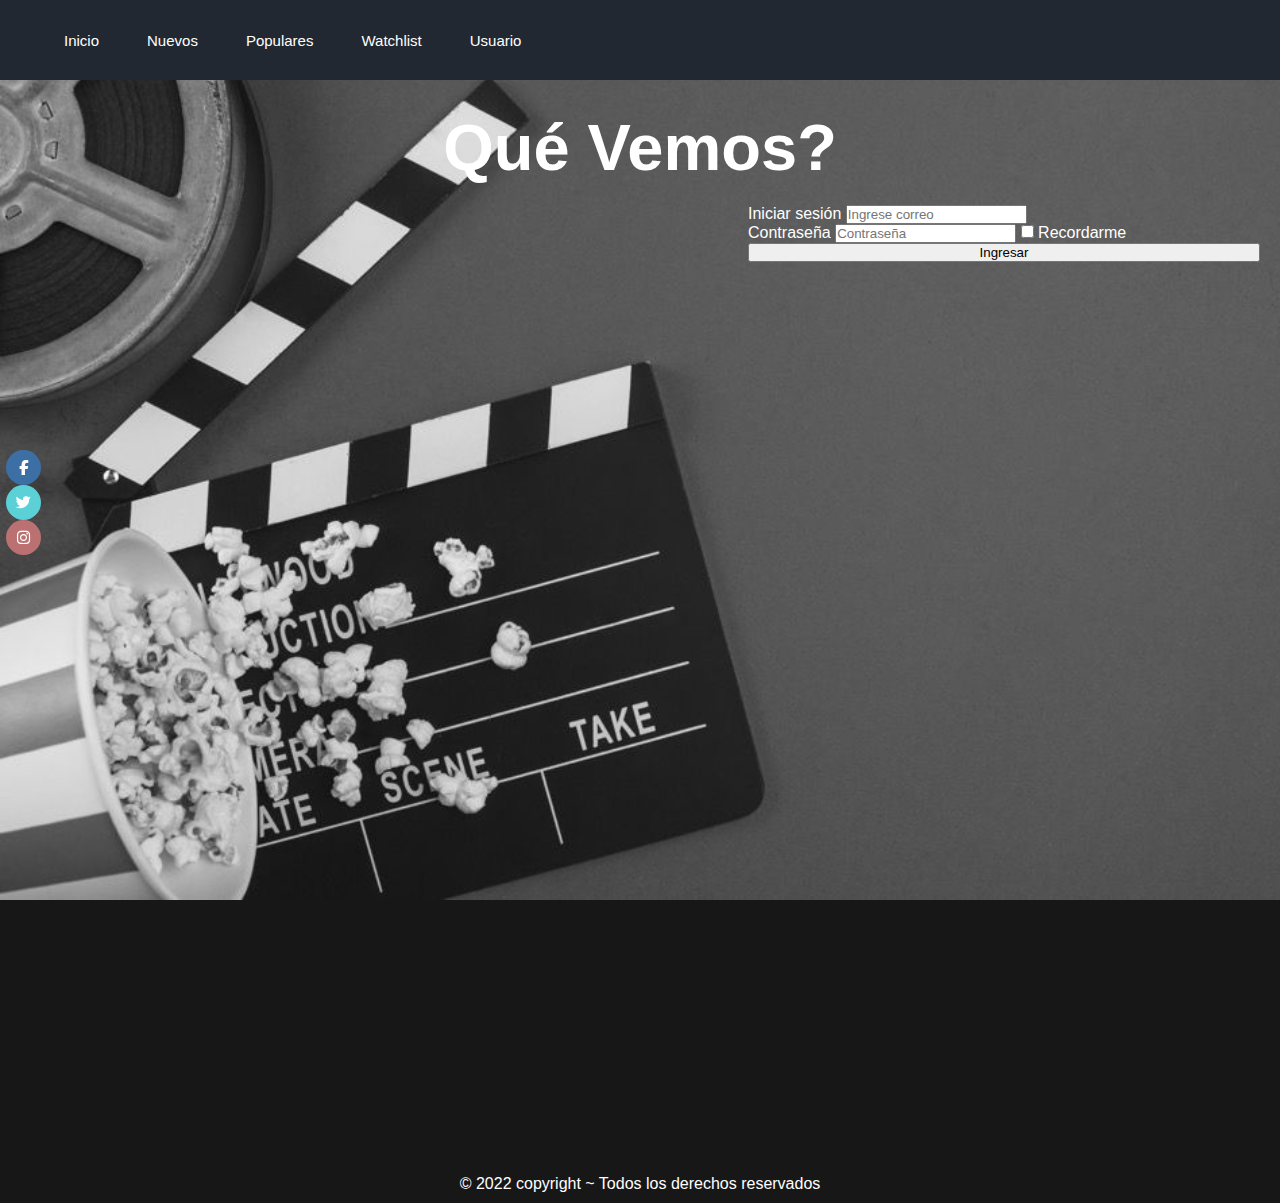
<file: index.html>
<!-- ETIQUETAS PRINCIPALES -->
<!DOCTYPE html>
<html lang = "en">
    <head>
        <meta charset="UTF-8">
        <meta http-equiv="X-UA-Compatible" content="IE=edge">
        <meta name="viewport" content="width=device-width, initial-scale=1.0"> 
        <title> Inicio/Home </title>
        <link href="https://cdn.jsdelivr.net/npm/bootstrap@5.1.3/dist/css/bootstrap.min.css" rel="stylesheet" integrity="sha384-1BmE4kWBq78iYhFldvKuhfTAU6auU8tT94WrHftjDbrCEXSU1oBoqyl2QvZ6jIW3" crossorigin="anonymous">
        <link rel="preconnect" href="https://fonts.googleapis.com">
        <link rel="preconnect" href="https://fonts.gstatic.com" crossorigin>
        <link href="https://fonts.googleapis.com/css2?family=League+Gothic:wdth@91.7&family=Roboto:wght@300;400&display=swap" rel="stylesheet">
        <link rel="stylesheet" href="https://cdnjs.cloudflare.com/ajax/libs/font-awesome/6.1.1/css/all.min.css"> 
        <link rel="stylesheet" href="./styles/styles.css">
    </head>
    <body class="imagenFondo">
    <header>
        <nav class="nav">
            <div class="nav-container">
                <label for="menu" class="nav-label">
                    <img src="./images/menu-regular-24.png" width="40px" height="40px" alt="">
                </label>
                <input type="checkbox" id="menu" class="nav-input">
                <div class="nav-menu">
                    <a href="*"> Inicio </a>
                    <a href="./sections/new.html" class="nav-item"> Nuevos </a>
                    <a href="./sections/populares.html" class="nav-item"> Populares </a>
                    <a href="./sections/watchlist.html" class="nav-item"> Watchlist </a>
                    <a href="./sections/usuario.html" class="nav-item"> Usuario </a>
                </div>
            </div>
        </nav>
    </header>
    <main>
        <h1 class="tituloPrincipal"> Qué Vemos? </h1>
    </main>
    <section>
        <form class="iniciarSesion">
            <div class="form-group">
              <label for="Email">Iniciar sesión</label>
              <input type="email" class="form-control" id="Email" aria-describedby="email" placeholder="Ingrese correo">
            </div>
            <div class="form-group">
              <label for="Password">Contraseña</label>
              <input type="password" class="form-control" id="Password" placeholder="Contraseña">
              <input type="checkbox" name="Recordarme" id="Recordarme">
              <label for="Recordarme"> Recordarme </label>
            </div>
            <div class="form-group form-check">
            </div>
            <button type="submit" class="btn btn-primary">Ingresar</button>
        </form>
    </section>
    <div class="redesSociales">
        <a href="https://www.facebook.com/" class="facebook"><i class="fab fa-facebook-f"></i></a>
        <a href="https://www.twitter.com/" class="twitter"><i class="fab fa-twitter"></i></a>
        <a href="https://www.instagram.com/" class="instagram"><i class="fab fa-instagram"></i></a>
    </div>
    <footer> 
        <div class="contenedor">
            <p class="copy"> © 2022 copyright ~ Todos los derechos reservados </p>
        </div>
    </footer>
    <script src="https://code.jquery.com/jquery-3.3.1.slim.min.js" integrity="sha384-q8i/X+965DzO0rT7abK41JStQIAqVgRVzpbzo5smXKp4YfRvH+8abtTE1Pi6jizo" crossorigin="anonymous"></script>
    <script src="https://cdn.jsdelivr.net/npm/popper.js@1.14.3/dist/umd/popper.min.js" integrity="sha384-ZMP7rVo3mIykV+2+9J3UJ46jBk0WLaUAdn689aCwoqbBJiSnjAK/l8WvCWPIPm49" crossorigin="anonymous"></script>
    <script src="https://cdn.jsdelivr.net/npm/bootstrap@4.1.3/dist/js/bootstrap.min.js" integrity="sha384-ChfqqxuZUCnJSK3+MXmPNIyE6ZbWh2IMqE241rYiqJxyMiZ6OW/JmZQ5stwEULTy" crossorigin="anonymous"></script>
    </body>
</html>
</file>
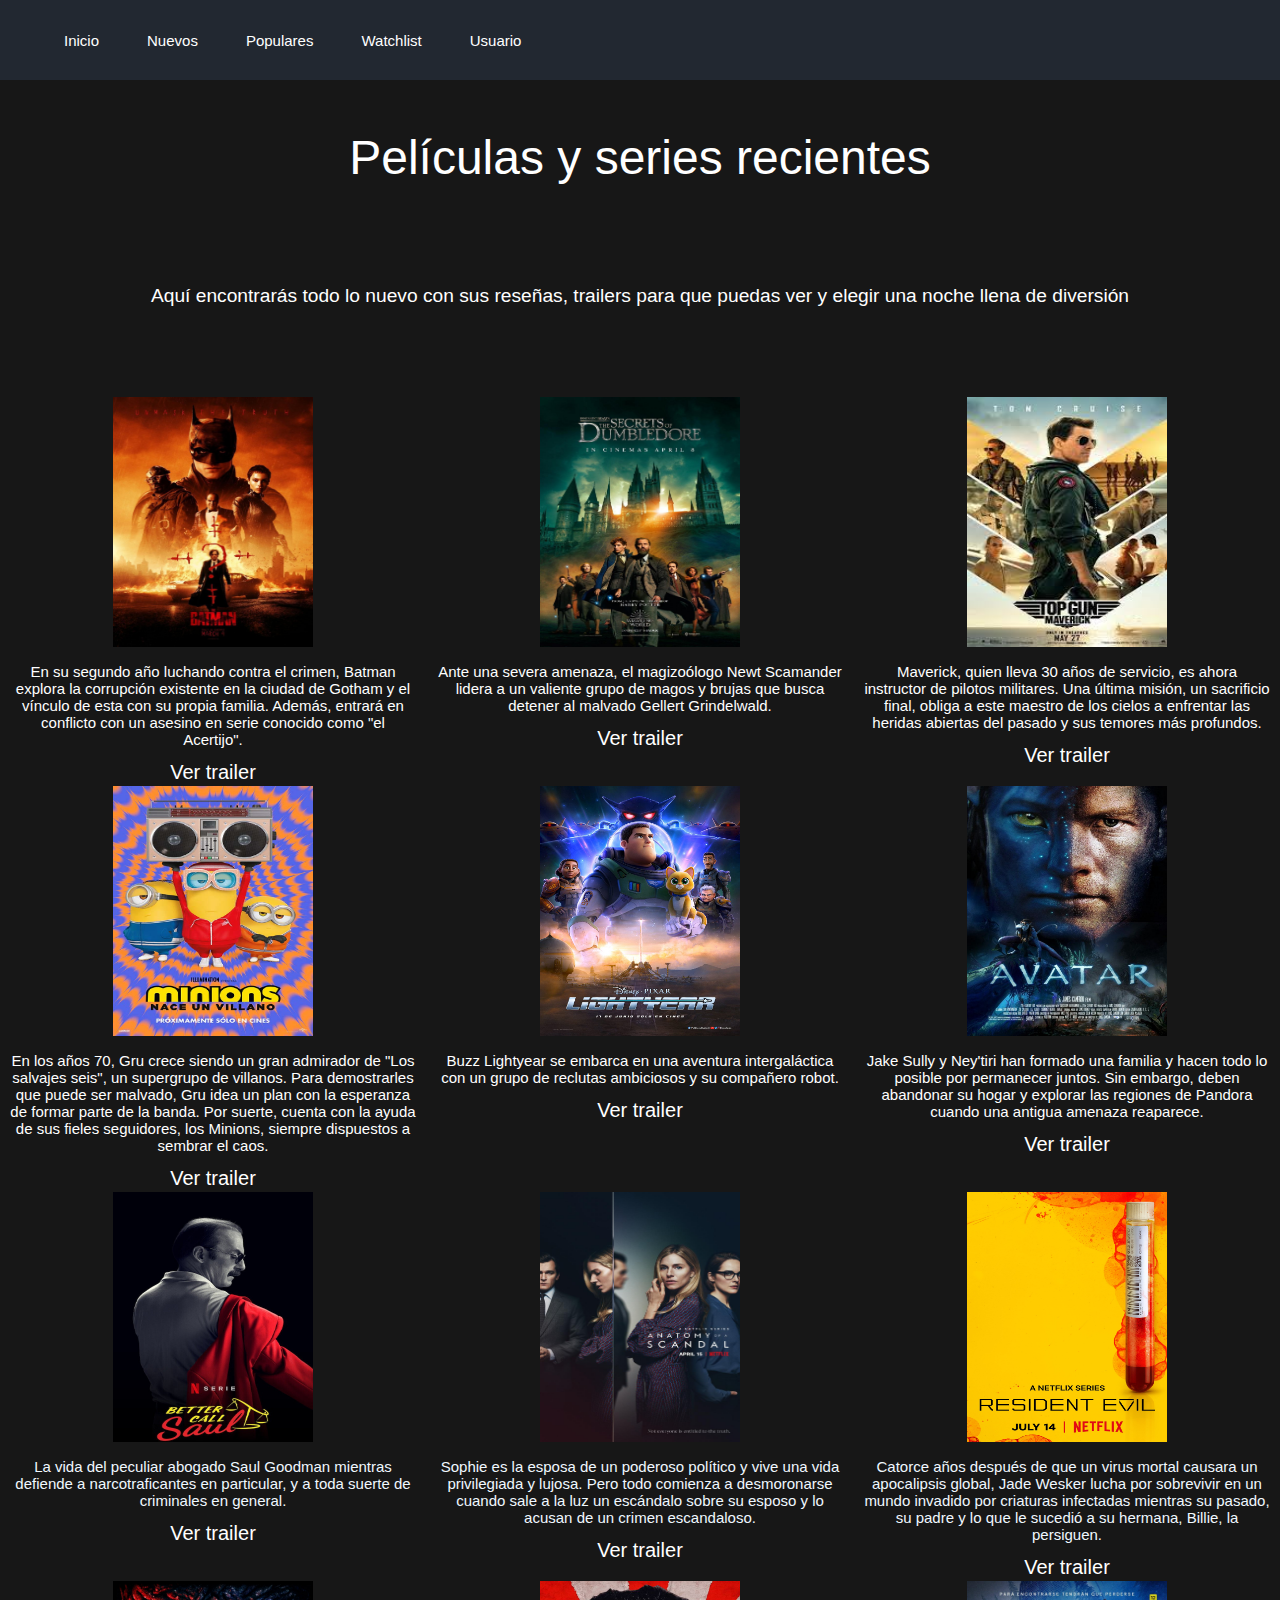
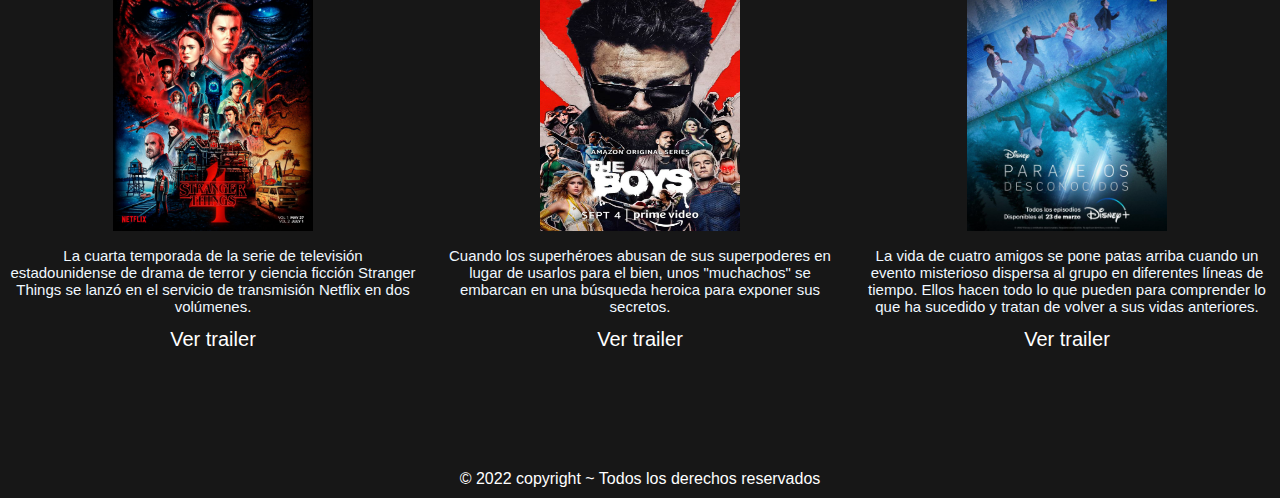
<file: sections/new.html>
<!DOCTYPE html>
<html lang="en">
<head>
    <meta charset="UTF-8">
    <meta http-equiv="X-UA-Compatible" content="IE=edge">
    <meta name="viewport" content="width=device-width, initial-scale=1.0">
    <title>Nuevos</title>
    <link href="https://cdn.jsdelivr.net/npm/bootstrap@5.1.3/dist/css/bootstrap.min.css" rel="stylesheet" integrity="sha384-1BmE4kWBq78iYhFldvKuhfTAU6auU8tT94WrHftjDbrCEXSU1oBoqyl2QvZ6jIW3" crossorigin="anonymous">
    <link rel="preconnect" href="https://fonts.googleapis.com">
    <link rel="preconnect" href="https://fonts.gstatic.com" crossorigin>
    <link href="https://fonts.googleapis.com/css2?family=League+Gothic:wdth@91.7&family=Roboto:wght@300;400&display=swap" rel="stylesheet">
    <link rel="stylesheet" href="../styles/styles.css">
</head>
<body>
    <header>
        <nav class="nav">
            <div class="nav-container">
                <label for="menu" class="nav-label">
                    <img src="../images/menu-regular-24.png" width="40px" height="40px" alt="">
                </label>
                <input type="checkbox" id="menu" class="nav-input">
                <div class="nav-menu">
                    <a href="../index.html"> Inicio </a>
                    <a href="*" class="nav-item"> Nuevos </a>
                    <a href="./populares.html" class="nav-item"> Populares </a>
                    <a href="./watchlist.html" class="nav-item"> Watchlist </a>
                    <a href="./usuario.html" class="nav-item"> Usuario </a>
                </div>
            </div>
        </nav>
    </header>
    <main class="new">
        <p class="nuevos">Películas y series recientes</p>
    </main>
    <section>
        <p class="subTitulo">Aquí encontrarás todo lo nuevo con sus reseñas, trailers para que puedas ver y elegir una noche llena de diversión</p>
    </section>
    <div class="nuevosGrid">
        <div class="peli1">
            <img src="../images/batman2022.jpg" width= "200" height="250" alt="segundaImagen">
            <p class="cuartoParrafo">En su segundo año luchando contra el crimen, Batman explora la corrupción existente en la ciudad de Gotham y el vínculo de esta con su propia familia. Además, entrará en conflicto con un asesino en serie conocido como "el Acertijo".</p>
            <a href="https://www.youtube.com/watch?v=fWQrd6cwJ0A"> Ver trailer </a>
            </div>
            <br>
            <div class="peli2">
            <img src="../images/animalesFantasticos.jpg"  width= "200" height="250" alt="tercerImagen">
            <p class="quintoParrafo">Ante una severa amenaza, el magizoólogo Newt Scamander lidera a un valiente grupo de magos y brujas que busca detener al malvado Gellert Grindelwald.</p>
            <a href="https://www.youtube.com/watch?v=QfYgcLuxS5Y"> Ver trailer </a>
            <br>
            </div>
            <div class="peli3">
            <img src="../images/topGun.jpg"  width= "200" height= "250" alt="cuartaImagen">
            <p class="sextoParrafo">Maverick, quien lleva 30 años de servicio, es ahora instructor de pilotos militares. Una última misión, un sacrificio final, obliga a este maestro de los cielos a enfrentar las heridas abiertas del pasado y sus temores más profundos.</p>
            <a href="https://www.youtube.com/watch?v=zzBIzYmxatU"> Ver trailer </a>
            <br>
            </div>
            <div class="peli4">
            <img src="../images/mivillanoFavorito.jpg"  width= "200" height= "250" alt="quintaImagen">
            <p class="septimoParrafo">En los años 70, Gru crece siendo un gran admirador de "Los salvajes seis", un supergrupo de villanos. Para demostrarles que puede ser malvado, Gru idea un plan con la esperanza de formar parte de la banda. Por suerte, cuenta con la ayuda de sus fieles seguidores, los Minions, siempre dispuestos a sembrar el caos.</p>
            <a href="https://www.youtube.com/watch?v=MO019NU9XUk"> Ver trailer </a>
            <br>
            </div>
            <div class="peli5">
            <img src="../images/lightyear.jpg"  width= "200" height= "250" alt="sextaImagen">
            <p class="octavoParrafo">Buzz Lightyear se embarca en una aventura intergaláctica con un grupo de reclutas ambiciosos y su compañero robot.</p>
            <a href="https://www.youtube.com/watch?v=WikwAJ3NQew"> Ver trailer </a>
            <br>
            </div>
            <div class="peli6">
            <img src="../images/avatar2.jpg"  width= "200" height= "250" alt="septimaImagen">
            <p class="novenoParrafo">Jake Sully y Ney'tiri han formado una familia y hacen todo lo posible por permanecer juntos. Sin embargo, deben abandonar su hogar y explorar las regiones de Pandora cuando una antigua amenaza reaparece.</p>
            <a href="https://www.youtube.com/watch?v=NZrX_ES93JA"> Ver trailer</a>
            <br>
        </div>
        <div class="serie1">
            <img src="../images/betterCallsaul.jpg" width= "200" height="250" alt="imagen10">
            <p class="parrafo10">La vida del peculiar abogado Saul Goodman mientras defiende a narcotraficantes en particular, y a toda suerte de criminales en general.</p>
            <a href="https://www.youtube.com/watch?v=30RIP7LYPXg"> Ver trailer </a>
            </div>
            <br>
            <div class="serie2">
            <img src="../images/anatomyScandal.jpg"  width= "200" height="250" alt="imagen11">
            <p class="parrafo11">Sophie es la esposa de un poderoso político y vive una vida privilegiada y lujosa. Pero todo comienza a desmoronarse cuando sale a la luz un escándalo sobre su esposo y lo acusan de un crimen escandaloso.</p>
            <a href="https://www.youtube.com/watch?v=8yUfN54TEm0"> Ver trailer </a>
            <br>
            </div>
            <div class="serie3">
            <img src="../images/residentEvil.png"  width= "200" height= "250" alt="imagen12">
            <p class="parrafo13">Catorce años después de que un virus mortal causara un apocalipsis global, Jade Wesker lucha por sobrevivir en un mundo invadido por criaturas infectadas mientras su pasado, su padre y lo que le sucedió a su hermana, Billie, la persiguen.</p>
            <a href="https://www.youtube.com/watch?v=Vp-jpVrQdNA"> Ver trailer </a>
            <br>
            </div>
            <div class="serie4">
            <img src="../images/strangerThings.jpg"  width= "200" height= "250" alt="imagen13">
            <p class="parrafo13">La cuarta temporada de la serie de televisión estadounidense de drama de terror y ciencia ficción Stranger Things se lanzó en el servicio de transmisión Netflix en dos volúmenes.</p>
            <a href="https://www.youtube.com/watch?v=m7ccdln9MOI"> Ver trailer </a>
            <br>
            </div>
            <div class="serie5">
            <img src="../images/theBoys.jpg"  width= "200" height= "250" alt="imagen14">
            <p class="parrafo14">Cuando los superhéroes abusan de sus superpoderes en lugar de usarlos para el bien, unos "muchachos" se embarcan en una búsqueda heroica para exponer sus secretos.</p>
            <a href="https://www.youtube.com/watch?v=M1bhOaLV4FU"> Ver trailer </a>
            <br>
            </div>
            <div class="serie6">
            <img src="../images/universosParalelos.jpg"  width= "200" height= "250" alt="imagen15">
            <p class="parrafo15">La vida de cuatro amigos se pone patas arriba cuando un evento misterioso dispersa al grupo en diferentes líneas de tiempo. Ellos hacen todo lo que pueden para comprender lo que ha sucedido y tratan de volver a sus vidas anteriores.</p>
            <a href="https://www.youtube.com/watch?v=f3RU2Yg_7xc"> Ver trailer</a>
            <br>
            </div>
    </div>
    <footer> 
        <div class="contenedor">
            <p class="copy"> © 2022 copyright ~ Todos los derechos reservados </p>
        </div>
    </footer>
    <script src="https://code.jquery.com/jquery-3.3.1.slim.min.js" integrity="sha384-q8i/X+965DzO0rT7abK41JStQIAqVgRVzpbzo5smXKp4YfRvH+8abtTE1Pi6jizo" crossorigin="anonymous"></script>
    <script src="https://cdn.jsdelivr.net/npm/popper.js@1.14.3/dist/umd/popper.min.js" integrity="sha384-ZMP7rVo3mIykV+2+9J3UJ46jBk0WLaUAdn689aCwoqbBJiSnjAK/l8WvCWPIPm49" crossorigin="anonymous"></script>
    <script src="https://cdn.jsdelivr.net/npm/bootstrap@4.1.3/dist/js/bootstrap.min.js" integrity="sha384-ChfqqxuZUCnJSK3+MXmPNIyE6ZbWh2IMqE241rYiqJxyMiZ6OW/JmZQ5stwEULTy" crossorigin="anonymous"></script>
</body>
</html>
</file>
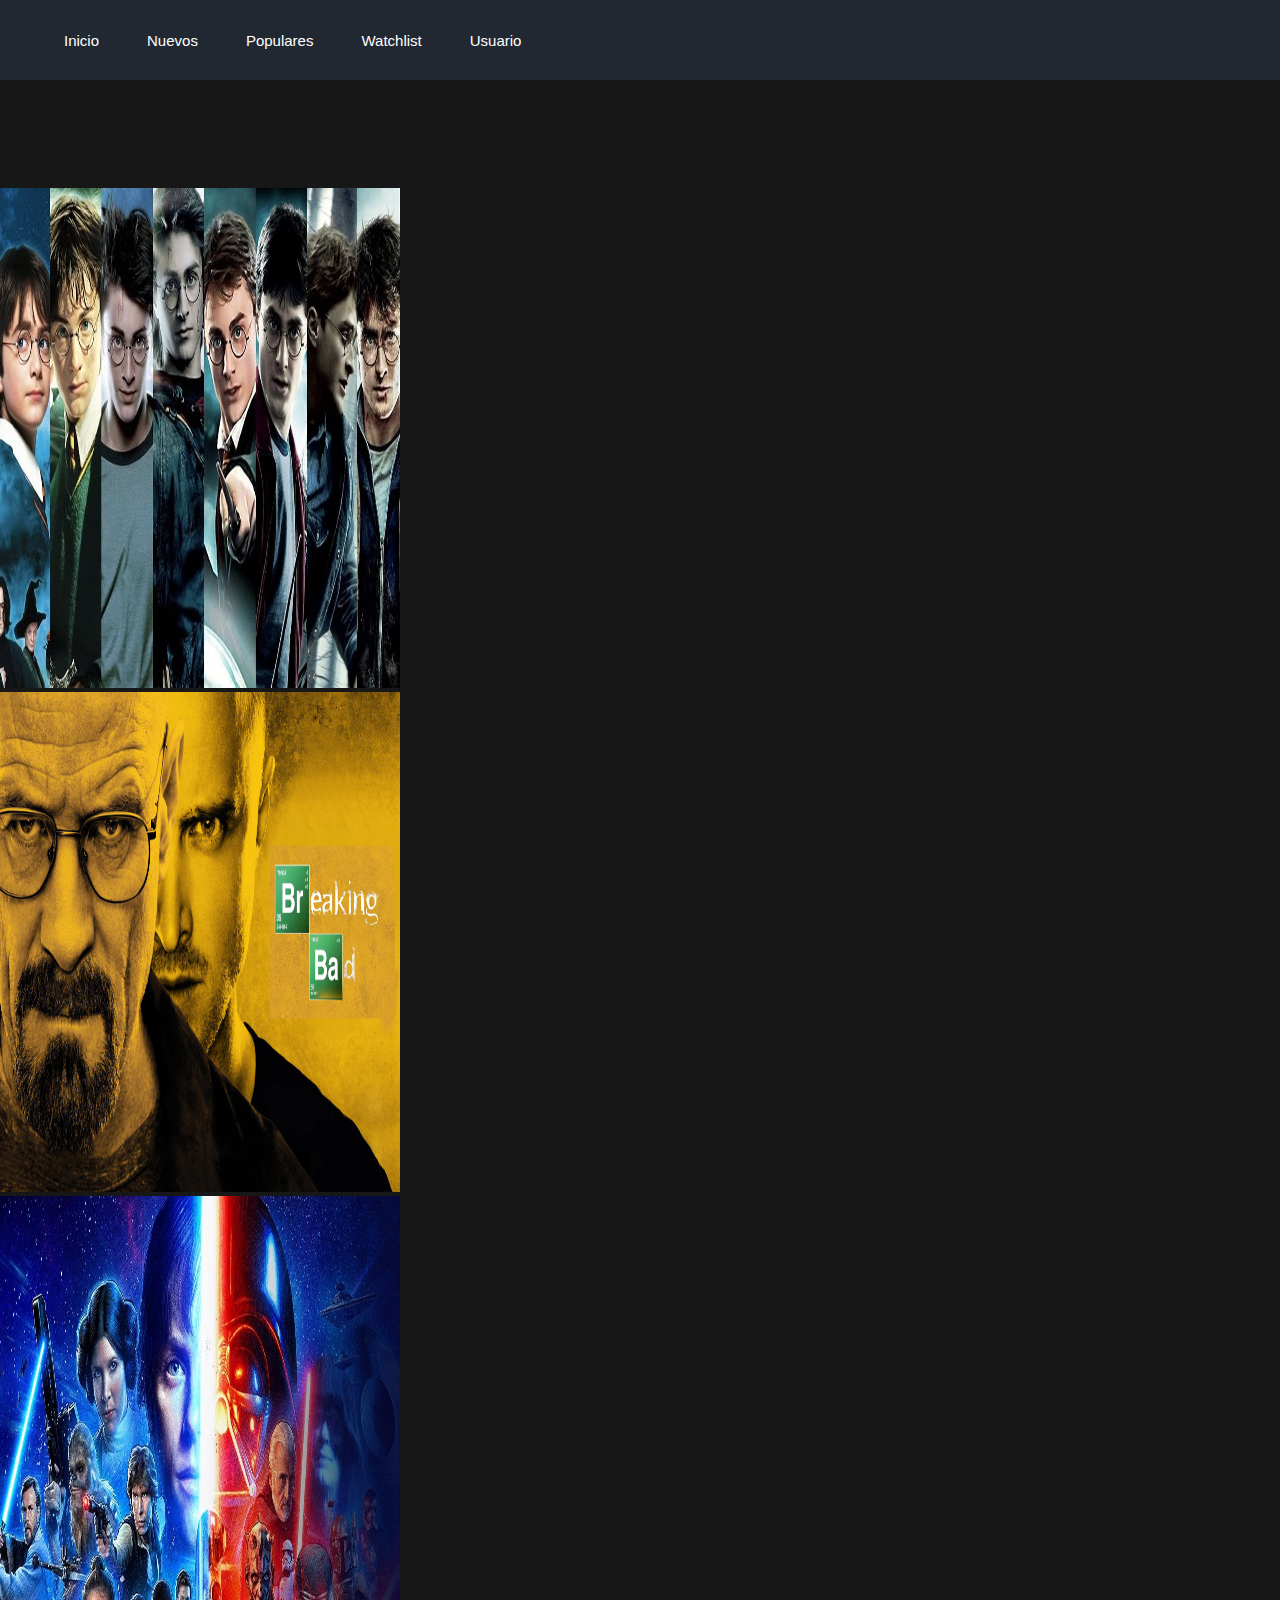
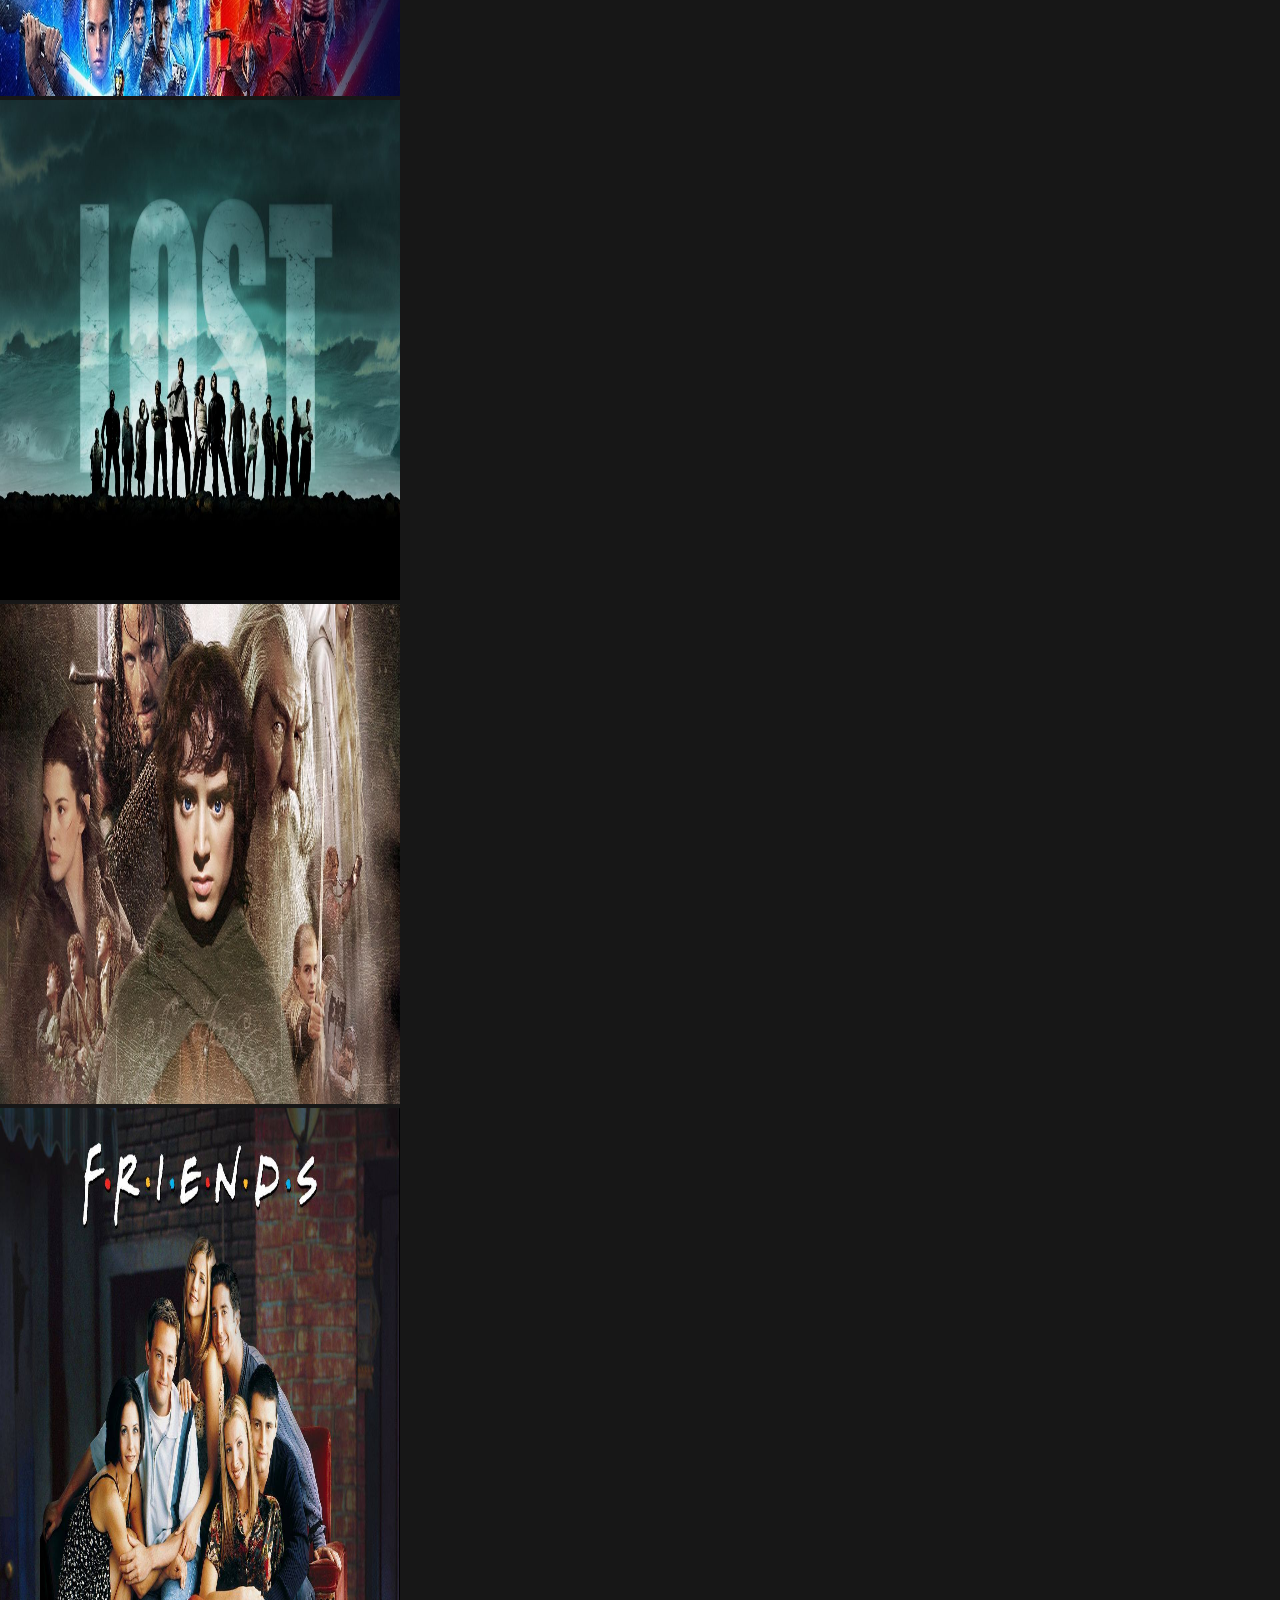
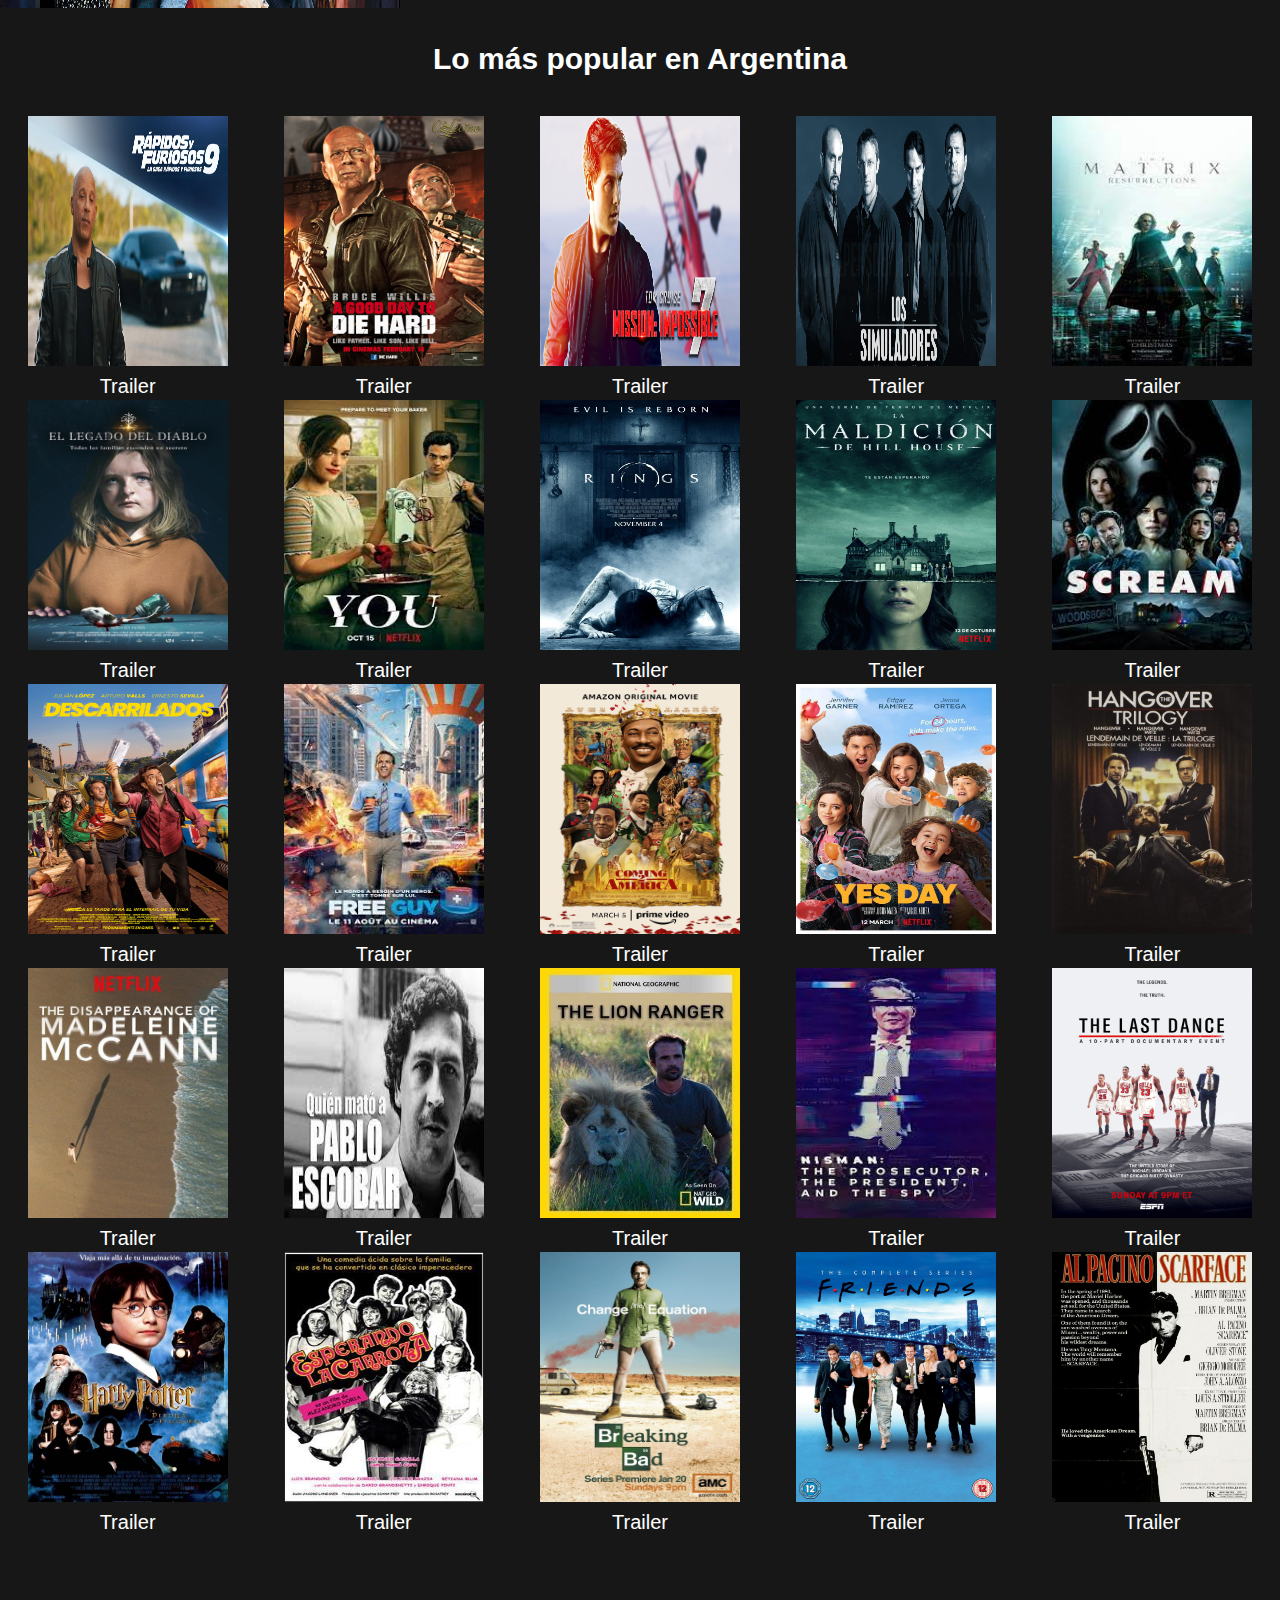
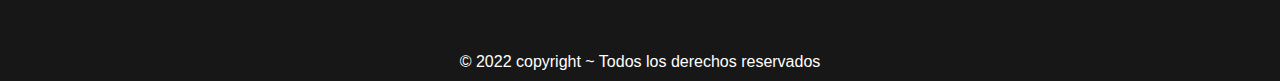
<file: sections/populares.html>
<!DOCTYPE html>
<html lang="en">
<head>
    <meta charset="UTF-8">
    <meta http-equiv="X-UA-Compatible" content="IE=edge">
    <meta name="viewport" content="width=device-width, initial-scale=1.0">
    <title>Populares</title>
    <link href="https://cdn.jsdelivr.net/npm/bootstrap@5.1.3/dist/css/bootstrap.min.css" rel="stylesheet" integrity="sha384-1BmE4kWBq78iYhFldvKuhfTAU6auU8tT94WrHftjDbrCEXSU1oBoqyl2QvZ6jIW3" crossorigin="anonymous">
    <link rel="preconnect" href="https://fonts.googleapis.com">
    <link rel="preconnect" href="https://fonts.gstatic.com" crossorigin>
    <link href="https://fonts.googleapis.com/css2?family=League+Gothic:wdth@91.7&family=Roboto:wght@300;400&display=swap" rel="stylesheet">
    <link rel="stylesheet" href="../styles/styles.css">
</head>
<body>
    <header>
      <nav class="nav">
        <div class="nav-container">
            <label for="menu" class="nav-label">
                <img src="../images/menu-regular-24.png" width="40px" height="40px" alt="">
            </label>
            <input type="checkbox" id="menu" class="nav-input">
            <div class="nav-menu">
                <a href="../index.html"> Inicio </a>
                <a href="./new.html" class="nav-item"> Nuevos </a>
                <a href="*" class="nav-item"> Populares </a>
                <a href="./watchlist.html" class="nav-item"> Watchlist </a>
                <a href="./usuario.html" class="nav-item"> Usuario </a>
            </div>
        </div>
    </nav>
    </header>
    <div id="carouselExampleIndicators" class="carousel slide" data-ride="carousel">
        <ol class="carousel-indicators">
          <li data-target="#carouselExampleIndicators" data-slide-to="0" class="active"></li>
          <li data-target="#carouselExampleIndicators" data-slide-to="1"></li>
          <li data-target="#carouselExampleIndicators" data-slide-to="2"></li>
          <li data-target="#carouselExampleIndicators" data-slide-to="3"></li>
          <li data-target="#carouselExampleIndicators" data-slide-to="4"></li>
          <li data-target="#carouselExampleIndicators" data-slide-to="5"></li>
        </ol>
        <div class="carousel-inner">
          <div class="carousel-item active">
            <img src="../images/harryPotter.jpg" width= "400" height= "500" class="d-block w-100" alt="harryPotter">
          </div>
          <div class="carousel-item">
            <img src="../images/breakingBad.jpg" width= "400" height= "500" class="d-block w-100" alt="breakingBad">
          </div>
          <div class="carousel-item">
            <img src="../images/starWars.jpeg" width= "400" height= "500" class="d-block w-100" alt="starWars">
          </div>
          <div class="carousel-item">
            <img src="../images/lost.jpg" width= "400" height= "500" class="d-block w-100" alt="lost">
          </div>
          <div class="carousel-item">
            <img src="../images/lordOftherings.jpg" width= "400" height= "500" class="d-block w-100" alt="lordOftherings">
          </div>
          <div class="carousel-item">
            <img src="../images/friends.jpg" width= "400" height= "500" class="d-block w-100" alt="friends">
          </div>
        </div>
      </div>
      <h1 class="populares"> Lo más popular en Argentina </h1>
      <div class="popularesGrid"> 
        <div class="peli7"> 
        <img src="../images/fastAndfurious.jpg" width= "200" height="250" alt="imagen16">
        <a href="https://www.youtube.com/watch?v=t3DpuQrBivU"> Trailer </a>
      </div>
      <div class="peli8">
        <img src="../images/duroDematar.jpg" width= "200" height="250" alt="imagen17">
        <a href="https://www.youtube.com/watch?v=F3A6LXUkcIg"> Trailer </a>
      </div>
      <div class="peli9">
        <img src="../images/misionImposible.jpg" width= "200" height="250" alt="imagen18">
        <a href="https://www.youtube.com/watch?v=VkxqLPpswfo"> Trailer </a>
      </div>
      <div class="peli10">
        <img src="../images/losSimuladores.jpg" width= "200" height="250" alt="imagen19">
        <a href="https://www.youtube.com/watch?v=k5qfXBvxVQA"> Trailer </a>
      </div>
      <div class="peli11">
        <img src="../images/matrix.jpg" width= "200" height="250" alt="imagen20">
        <a href="https://www.youtube.com/watch?v=kV6tJtU7znU"> Trailer </a>
      </div>
      <br>
      <div class="peli12"> 
        <img src="../images/hereditary.jpg"  width= "200" height="250" alt="imagen19">
        <a href="https://www.youtube.com/watch?v=X42F7Yw7uvw"> Trailer </a>
      </div>
      <div class="peli13">
        <img src="../images/you.jpg"  width= "200" height="250" alt="imagen21">
        <a href="https://www.youtube.com/watch?v=_oBO0GxMtac"> Trailer </a>
      </div>
      <div class="peli14">
        <img src="../images/laLlamada.jpg"  width= "200" height="250" alt="imagen22">
        <a href="https://www.youtube.com/watch?v=bs19IbDIlRk"> Trailer </a>
      </div>
      <div class="peli15">
        <img src="../images/hillHouse2.jpg"  width= "200" height="250" alt="imagen23">
        <a href="https://www.youtube.com/watch?v=QfYgcLuxS5Y"> Trailer </a>
      </div>
      <div class="peli16">
        <img src="../images/scream.jpg"  width= "200" height="250" alt="imagen24">
        <a href="https://www.youtube.com/watch?v=Jfcp9kEfU0w"> Trailer </a>
      </div>
        <br>
        <div class="peli17"> 
            <img src="../images/descarrilados.jpg"  width= "200" height= "250" alt="imagen25">
            <a href="https://www.youtube.com/watch?v=Pf0B6xSuopg"> Trailer </a>
        </div>
        <div class="peli18">
            <img src="../images/freeGuy.jpg"  width= "200" height= "250" alt="imagen26">
            <a href="https://www.youtube.com/watch?v=JORN2hkXLyM"> Trailer </a>
        </div>
        <div class="peli19">
            <img src="../images/unPrincipe2.jpg"  width= "200" height= "250" alt="imagen27">
            <a href="https://www.youtube.com/watch?v=3tKp5YuTzTg"> Trailer </a>
        </div>
        <div class="peli20">
            <img src="../images/hoySi.jpg"  width= "200" height= "250" alt="imagen28">
            <a href="https://www.youtube.com/watch?v=mk61UKXehWs"> Trailer </a>
        </div>
        <div class="peli21">
            <img src="../images/hangover.jpg"  width= "200" height= "250" alt="imagen29">
            <a href="https://www.youtube.com/watch?v=0O2nL3VhLFg"> Trailer </a>
        </div>
        <br>
        <div class="peli22"> 
        <img src="../images/madeleine.jpg"  width= "200" height= "250" alt="imagen30">
        <a href="https://www.youtube.com/watch?v=mgJf7wMMmuc"> Trailer </a>
        </div>
        <div class="peli23">
            <img src="../images/pabloEscobar.jpg"  width= "200" height= "250" alt="imagen31">
            <a href="https://www.youtube.com/watch?v=6nTCjg40WCw"> Trailer </a>
        </div>
        <div class="peli24">
            <img src="../images/lionRanger.jpg"  width= "200" height= "250" alt="imagen32">
            <a href="https://www.youtube.com/watch?v=pSUwqgbvEU0"> Trailer </a>
        </div>
        <div class="peli25">
            <img src="../images/nisman.jpg"  width= "200" height= "250" alt="imagen33">
            <a href="https://www.youtube.com/watch?v=8xnn6wyVfyc"> Trailer </a>
        </div>
        <div class="peli26">
            <img src="../images/theLastdance.jpg"  width= "200" height= "250" alt="imagen34">
            <a href="https://www.youtube.com/watch?v=qQjYmZgB3QQ"> Trailer </a>
        </div>
        <br>
        <div class="peli27"> 
            <img src="../images/harryPotterfs.jpg"  width= "200" height= "250" alt="imagen35">
            <a href="https://www.youtube.com/watch?v=nnuRYwGw9bo"> Trailer </a>
        </div>
        <div class="peli28">
            <img src="../images/esperandoLacarrosa.jpg"  width= "200" height= "250" alt="imagen36">
            <a href="https://www.youtube.com/watch?v=KIgOuEPQZsU"> Trailer </a>
        </div>
        <div class="peli29">
            <img src="../images/breaking-bad.jpg"  width= "200" height= "250" alt="imagen37">
            <a href="https://www.youtube.com/watch?v=HhesaQXLuRY"> Trailer </a>
        </div>
        <div class="peli30">
            <img src="../images/friendsph.jpg"  width= "200" height= "250" alt="imagen38">
            <a href="https://www.youtube.com/watch?v=IEEbUzffzrk"> Trailer </a>
        </div>
        <div class="peli31">
        <img src="../images/scareFace.jpg"  width= "200" height= "250" alt="imagen39">
        <a href="https://www.youtube.com/watch?v=7pQQHnqBa2E"> Trailer </a>
        </div>
    </div>
    <footer> 
        <div class="contenedor">
            <p class="copy"> © 2022 copyright ~ Todos los derechos reservados </p>
        </div>
    </footer>
    <script src="https://code.jquery.com/jquery-3.3.1.slim.min.js" integrity="sha384-q8i/X+965DzO0rT7abK41JStQIAqVgRVzpbzo5smXKp4YfRvH+8abtTE1Pi6jizo" crossorigin="anonymous"></script>
    <script src="https://cdn.jsdelivr.net/npm/popper.js@1.14.3/dist/umd/popper.min.js" integrity="sha384-ZMP7rVo3mIykV+2+9J3UJ46jBk0WLaUAdn689aCwoqbBJiSnjAK/l8WvCWPIPm49" crossorigin="anonymous"></script>
    <script src="https://cdn.jsdelivr.net/npm/bootstrap@4.1.3/dist/js/bootstrap.min.js" integrity="sha384-ChfqqxuZUCnJSK3+MXmPNIyE6ZbWh2IMqE241rYiqJxyMiZ6OW/JmZQ5stwEULTy" crossorigin="anonymous"></script>
</body>
</html>
</file>
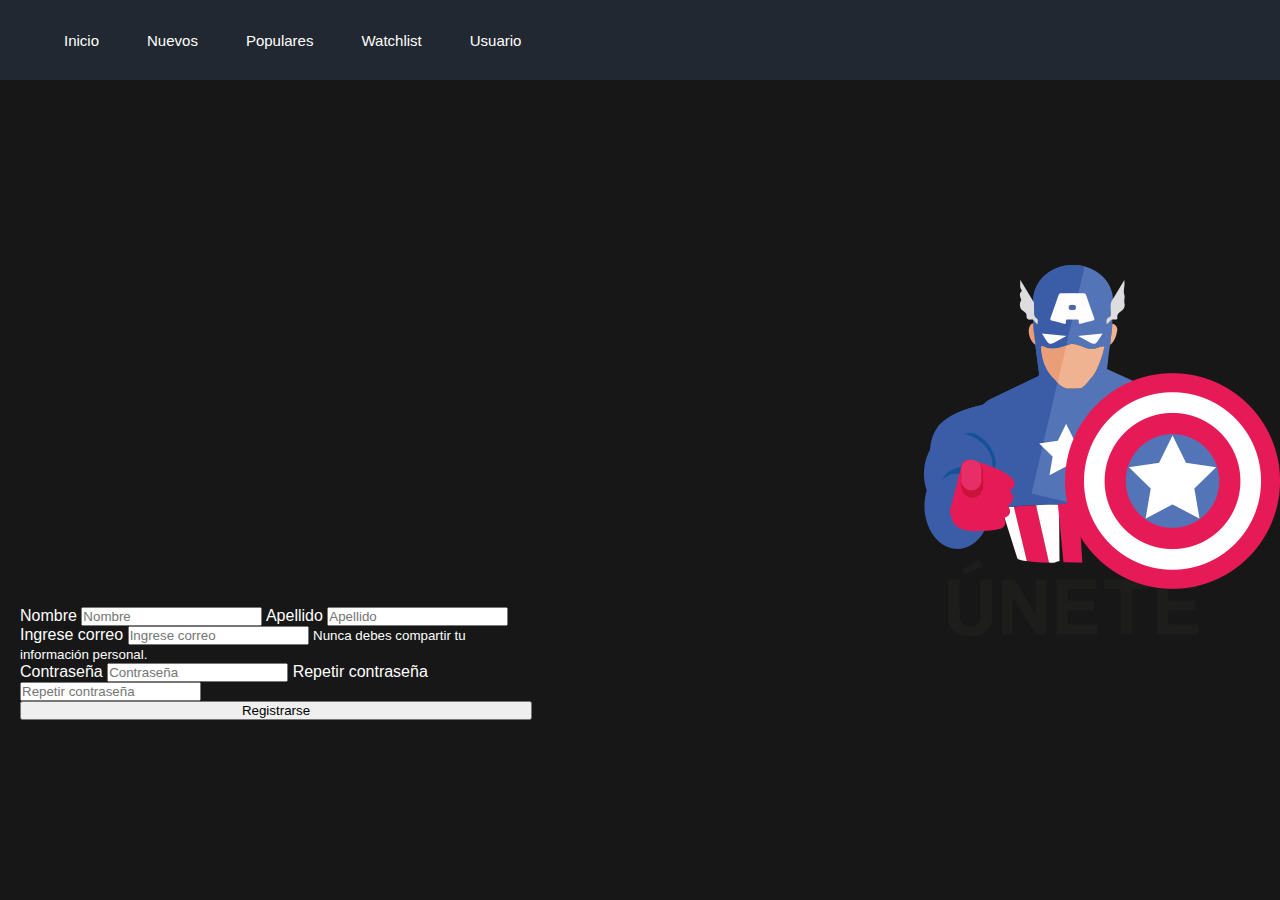
<file: sections/usuario.html>
<!DOCTYPE html>
<html lang="en">
<head>
    <meta charset="UTF-8">
    <meta http-equiv="X-UA-Compatible" content="IE=edge">
    <meta name="viewport" content="width=device-width, initial-scale=1.0">
    <title>Usuario</title>
    <link href="https://cdn.jsdelivr.net/npm/bootstrap@5.1.3/dist/css/bootstrap.min.css" rel="stylesheet" integrity="sha384-1BmE4kWBq78iYhFldvKuhfTAU6auU8tT94WrHftjDbrCEXSU1oBoqyl2QvZ6jIW3" crossorigin="anonymous">
    <link rel="preconnect" href="https://fonts.googleapis.com">
    <link rel="preconnect" href="https://fonts.gstatic.com" crossorigin>
    <link href="https://fonts.googleapis.com/css2?family=League+Gothic:wdth@91.7&family=Roboto:wght@300;400&display=swap" rel="stylesheet">
    <link rel="stylesheet" href="../styles/styles.css">
</head>
<body class="imagenFondo2">
    <header>
      <nav class="nav">
        <div class="nav-container">
            <label for="menu" class="nav-label">
                <img src="../images/menu-regular-24.png" width="40px" height="40px" alt="">
            </label>
            <input type="checkbox" id="menu" class="nav-input">
            <div class="nav-menu">
                <a href="../index.html"> Inicio </a>
                <a href="./new.html" class="nav-item"> Nuevos </a>
                <a href="./populares.html" class="nav-item"> Populares </a>
                <a href="./watchlist.html" class="nav-item"> Watchlist </a>
                <a href="*" class="nav-item"> Usuario </a>
            </div>
        </div>
    </nav>
    </header>
    <br>
    <form class="registro">
        <div class="form-group">
          <label for="nombre">Nombre</label>
          <input type="nombre" class="form-control" id="nombre" aria-describedby="nombre" placeholder="Nombre">
          <label for="apellido">Apellido</label>
          <input type="apellido" class="form-control" id="apellido" aria-describedby="apellido" placeholder="Apellido">
          <br>
          <label for="email2">Ingrese correo</label>
          <input type="email" class="form-control" id="email2" aria-describedby="email2" placeholder="Ingrese correo">
          <small id="email2" class="form-text text-muted">Nunca debes compartir tu información personal.</small>
        </div>
        <div class="form-group">
          <label for="Password1">Contraseña</label>
          <input type="password" class="form-control" id="Password1" placeholder="Contraseña">
        <label for="Password1">Repetir contraseña</label>
        <input type="password" class="form-control" id="Password1" placeholder="Repetir contraseña">
      </div>
        <div class="form-group form-check">
        </div>
        <button type="submit" class="btn btn-primary">Registrarse</button>
    </form>
    <footer> 
        <h3></h3>
    </footer>
    <script src="https://code.jquery.com/jquery-3.3.1.slim.min.js" integrity="sha384-q8i/X+965DzO0rT7abK41JStQIAqVgRVzpbzo5smXKp4YfRvH+8abtTE1Pi6jizo" crossorigin="anonymous"></script>
    <script src="https://cdn.jsdelivr.net/npm/popper.js@1.14.3/dist/umd/popper.min.js" integrity="sha384-ZMP7rVo3mIykV+2+9J3UJ46jBk0WLaUAdn689aCwoqbBJiSnjAK/l8WvCWPIPm49" crossorigin="anonymous"></script>
    <script src="https://cdn.jsdelivr.net/npm/bootstrap@4.1.3/dist/js/bootstrap.min.js" integrity="sha384-ChfqqxuZUCnJSK3+MXmPNIyE6ZbWh2IMqE241rYiqJxyMiZ6OW/JmZQ5stwEULTy" crossorigin="anonymous"></script>
</body>
</html>
</file>
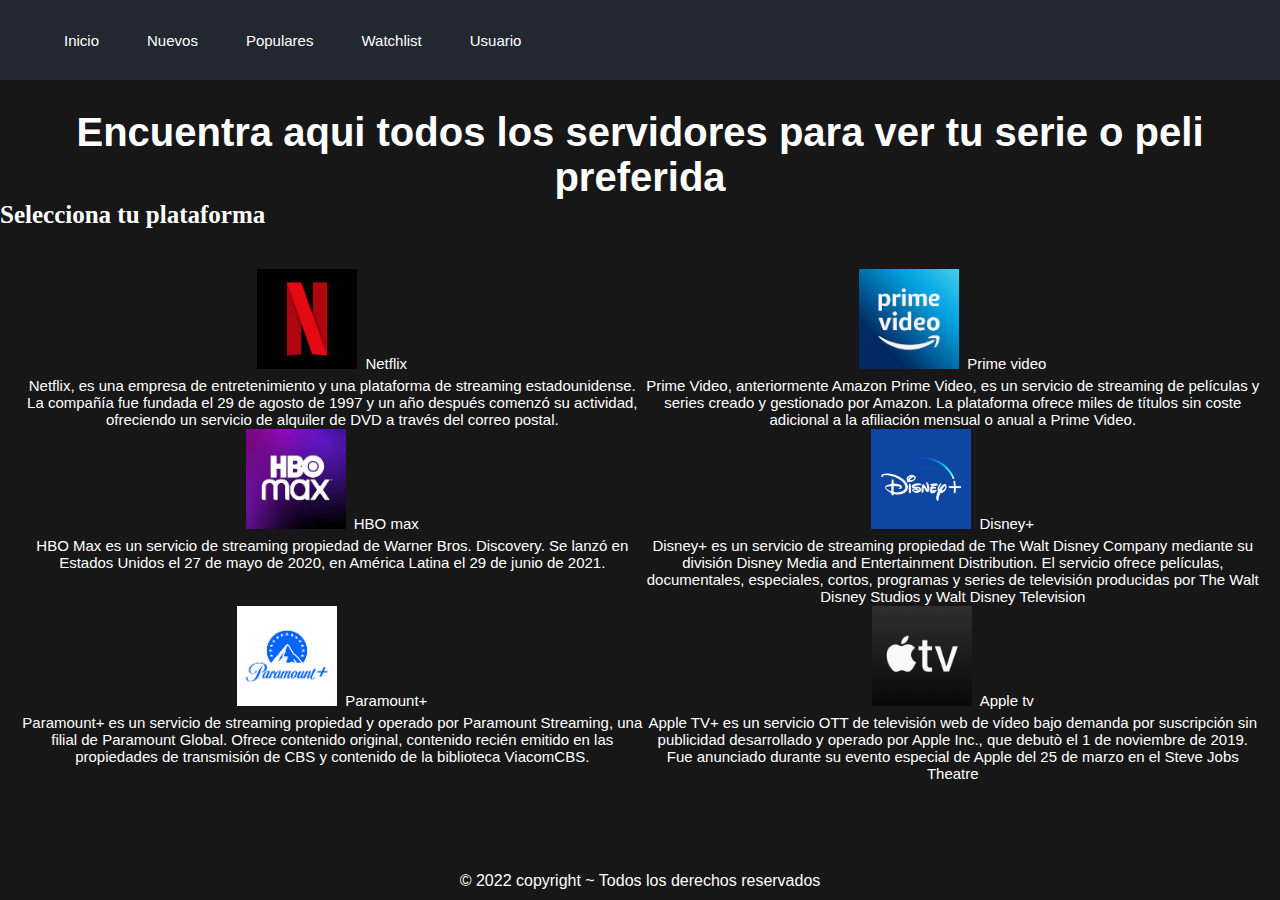
<file: sections/watchlist.html>
<!DOCTYPE html>
<html lang="en">
<head>
    <meta charset="UTF-8">
    <meta http-equiv="X-UA-Compatible" content="IE=edge">
    <meta name="viewport" content="width=device-width, initial-scale=1.0">
    <title>Watch list</title>
    <link href="https://cdn.jsdelivr.net/npm/bootstrap@5.1.3/dist/css/bootstrap.min.css" rel="stylesheet" integrity="sha384-1BmE4kWBq78iYhFldvKuhfTAU6auU8tT94WrHftjDbrCEXSU1oBoqyl2QvZ6jIW3" crossorigin="anonymous">
    <link rel="preconnect" href="https://fonts.googleapis.com">
    <link rel="preconnect" href="https://fonts.gstatic.com" crossorigin>
    <link href="https://fonts.googleapis.com/css2?family=League+Gothic:wdth@91.7&family=Roboto:wght@300;400&display=swap" rel="stylesheet">
    <link rel="stylesheet" href="../styles/styles.css">
</head>
<body>
    <header>
        <nav class="nav">
            <div class="nav-container">
                <label for="menu" class="nav-label">
                    <img src="../images/menu-regular-24.png" width="40px" height="40px" alt="">
                </label>
                <input type="checkbox" id="menu" class="nav-input">
                <div class="nav-menu">
                    <a href="../index.html"> Inicio </a>
                    <a href="./new.html" class="nav-item"> Nuevos </a>
                    <a href="./populares.html" class="nav-item"> Populares </a>
                    <a href="*" class="nav-item"> Watchlist </a>
                    <a href="./usuario.html" class="nav-item"> Usuario </a>
                </div>
            </div>
        </nav>
    </header>
    <h1 class="watchlist"> Encuentra aqui todos los servidores para ver tu serie o peli preferida </h1>
    <h2 class="watchlist2"> Selecciona tu plataforma </h2>
    <div class="watchlistGrid">
        <div class="netflixLogo"> 
        <img src="../images/netflixLogo.png" width="100px" height="100px" alt="logo1">
        <a href="https://www.netflix.com/ar/"> Netflix </a>
        <p class="logo1"> Netflix, es una empresa de entretenimiento y una plataforma de streaming estadounidense. La compañía fue fundada el 29 de agosto de 1997 y un año después comenzó su actividad, ofreciendo un servicio de alquiler de DVD a través del correo postal. </p>
        </div>
        <div class="primeLogo"> 
        <img src="../images/primeLogo.jpg" width="100px" height="100px" alt="logo2">
        <a href="https://www.primevideo.com/"> Prime video </a>
        <p class="logo2"> Prime Video, anteriormente Amazon Prime Video, es un servicio de streaming de películas y series creado y gestionado por Amazon. La plataforma ofrece miles de títulos sin coste adicional a la afiliación mensual o anual a Prime Video. </p>
        </div>
        <div class="hboLogo"> 
        <img src="../images/hboLogo.jpg" width="100px" height="100px" alt="logo3">
        <a href="https://www.hbomax.com/ar/es"> HBO max </a>
        <p class="logo3"> HBO Max es un servicio de streaming propiedad de Warner Bros. Discovery. Se lanzó en Estados Unidos el 27 de mayo de 2020, en América Latina el 29 de junio de 2021. </p>
        </div>
        <div class="disneyLogo"> 
        <img src="../images/disneyLogo.jpg" width="100px" height="100px" alt="logo4">
        <a href="https://www.disneyplus.com/es-ar/welcome/subscribe-now"> Disney+ </a>
        <p class="logo4"> Disney+ es un servicio de streaming propiedad de The Walt Disney Company mediante su división Disney Media and Entertainment Distribution. El servicio ofrece películas, documentales, especiales, cortos, programas y series de televisión producidas por The Walt Disney Studios y Walt Disney Television </p>
        </div>
        <div class="paramountLogo"> 
        <img src="../images/paramountLogo.png" width="100px" height="100px" alt="logo5">
        <a href="https://www.paramountplus.com/ar/"> Paramount+ </a>
        <p class="logo5"> Paramount+ es un servicio de streaming propiedad y operado por Paramount Streaming, una filial de Paramount Global. Ofrece contenido original, contenido recién emitido en las propiedades de transmisión de CBS y contenido de la biblioteca ViacomCBS. </p>
        </div>
        <div class="appleLogo"> 
        <img src="../images/appleLogo2.png" width="100px" height="100px" alt="logo6">
        <a href="https://www.apple.com/la/apple-tv-plus/"> Apple tv </a>
        <p class="logo6"> Apple TV+ es un servicio OTT de televisión web de vídeo bajo demanda por suscripción sin publicidad desarrollado y operado por Apple Inc., que debutò el 1 de noviembre de 2019. Fue anunciado durante su evento especial de Apple del 25 de marzo en el Steve Jobs Theatre </p>
        </div>
    </div>
    <footer> 
        <div class="contenedor">
            <p class="copy"> © 2022 copyright ~ Todos los derechos reservados </p>
        </div>
    </footer>
    <script src="https://code.jquery.com/jquery-3.3.1.slim.min.js" integrity="sha384-q8i/X+965DzO0rT7abK41JStQIAqVgRVzpbzo5smXKp4YfRvH+8abtTE1Pi6jizo" crossorigin="anonymous"></script>
    <script src="https://cdn.jsdelivr.net/npm/popper.js@1.14.3/dist/umd/popper.min.js" integrity="sha384-ZMP7rVo3mIykV+2+9J3UJ46jBk0WLaUAdn689aCwoqbBJiSnjAK/l8WvCWPIPm49" crossorigin="anonymous"></script>
    <script src="https://cdn.jsdelivr.net/npm/bootstrap@4.1.3/dist/js/bootstrap.min.js" integrity="sha384-ChfqqxuZUCnJSK3+MXmPNIyE6ZbWh2IMqE241rYiqJxyMiZ6OW/JmZQ5stwEULTy" crossorigin="anonymous"></script>
</body>
</html>
</file>
<file: styles/styles.css>
/** las class se llaman con un "." **/
/** con # llamamos a los ID y es unico e irrepetible **/
/* el "*" es el selector universal*/
/* mis fuentes font-family: 'League Gothic', sans-serif;
font-family: 'Roboto', sans-serif; */
/* para poner una imagen de fondo
llamar etiqueta background-image: url()*/

*{
    margin: 0;
    padding: 0;
}
body{
    background-color: #171717;
    display: grid;
    min-height: 100vh;
    grid-template-rows: auto 1fr;
}
.imagenFondo{
    background-image: url(../images/fondo3.jpg);
    background-repeat: no-repeat;
    background-size: cover;
    background-blend-mode: luminosity;
    background-attachment: fixed;
}
.imagenFondo2{
    background-image: url(../images/imagenFondo2.png);
    background-repeat: no-repeat;
    background-position: right;
}
header{
    background-color:#222831;
    font-family: Verdana, Geneva, Tahoma, sans-serif;
}
.nav{
    height: 80px;
    color: #fff;
}
.nav-container{
    display: flex;
    height: 100%;
    width: 90%;
    margin: 0 auto;
    justify-content: space-between;
    align-items: center;
}
a{
    text-decoration: none;
}
.nav-label, .nav-input{
    display: none;
}
.nav-menu{
    display: grid;
    grid-auto-flow: column;
    gap: 3em;
    background-color: #222831;
}
.nav-menu a{
    color: #fff;
    font-family: Verdana, Geneva, Tahoma, sans-serif;
}
@media(max-width: 700px){
    .nav-label{
        display: block;
        cursor: pointer;
    }
    .nav-menu{
        position: fixed;
        top: 80px;
        bottom: 0;
        width: 100%;
        left: 0;
        display: flex;
        justify-content: space-evenly;
        flex-direction: column;
        align-items: center;
        clip-path: circle(0 at center);
        transition: clip-path 1s ease-in-out;
    }
}
.nav-input:checked + .nav-menu{
    clip-path: circle(100% at center);
}
h1{
    margin-top: 30px;
    align-items: center;
    justify-content: center;
    text-align: center;
    color:white;
    font-family: Arial, Helvetica, sans-serif;;
    font-size: 65px;
    transition: transform 0.4s;
}
h1:hover{
    transform:scale(1.3);
}
.cuartoParrafo{
    margin: 10px;
    border: 0px;
    color: white;
    text-align: center;
    font-family: Verdana, Geneva, Tahoma, sans-serif;
    font-size: 15px;
}
.quintoParrafo{
    margin: 10px;
    border: 0px;
    color: white;
    text-align: center;
    font-family: Verdana, Geneva, Tahoma, sans-serif;
    font-size: 15px;
}
.sextoParrafo{
    margin: 10px;
    border: 0px;
    color:white;
    text-align: center;
    font-family: Verdana, Geneva, Tahoma, sans-serif;
    font-size: 15px;
}
.septimoParrafo{
    margin: 10px;
    border: 0px;
    color: white;
    text-align: center;
    font-family: Verdana, Geneva, Tahoma, sans-serif;
    font-size: 15px;
}
.octavoParrafo{
    margin: 10px;
    border: 0px;
    color: white;
    text-align: center;
    font-family: Verdana, Geneva, Tahoma, sans-serif;
    font-size: 15px;
}
.novenoParrafo{
    margin: 10px;
    border: 0px;
    color: white;
    text-align: center;
    font-family: Verdana, Geneva, Tahoma, sans-serif;
    font-size: 15px;
}
.nuevosGrid{
    display: grid;
    margin: 40px 0 40px 0;
    grid-template-columns: auto auto auto;
    grid-template-rows: auto auto;
    gap: 1px 1px;
    text-align: center;
    justify-content: stretch;
    font-size: 1.5rem;
    grid-template-areas:
    "peli1 peli2 peli3"
    "peli4 peli5 peli6"
    "serie1 serie2 serie3"
    "serie4 serie5 serie6"
}
.peli1{
    grid-area: peli1;
}
.peli2{
    grid-area: peli2;
}
.peli3{
    grid-area: peli3;
}
.peli4{
    grid-area: peli4;
}
.peli5{
    grid-area: peli5;
}
.peli6{
    grid-area: peli6;
}
.peli1 a{
    color: white;
    text-decoration: none;
    font-size: 20px;
}
.peli2 a{
    color: white;
    text-decoration: none;
    font-size: 20px;
}
.peli3 a{
    color: white;
    text-decoration: none;
    font-size: 20px;
}
.peli4 a{
    color: white;
    text-decoration: none;
    font-size: 20px;
}
.peli5 a{
    color: white;
    text-decoration: none;
    font-size: 20px;
}
.peli6 a{
    color: white;
    text-decoration: none;
    font-size: 20px;
}
.serie1{
    grid-area: serie1;
}
.serie2{
    grid-area: serie2;
}
.serie3{
    grid-area: serie3;
}
.serie4{
    grid-area: serie4;
}
.serie5{
    grid-area: serie5;
}
.serie6{
    grid-area: serie6;
}
.serie1 a{
    color: white;
    text-decoration: none;
    font-size: 20px;
}
.serie2 a{
    color: white;
    text-decoration: none;
    font-size: 20px;
}
.serie3 a{
    color: white;
    text-decoration: none;
    font-size: 20px;
}
.serie4 a{
    color: white;
    text-decoration: none;
    font-size: 20px;
}
.serie5 a{
    color: white;
    text-decoration: none;
    font-size: 20px;
}
.serie6 a{
    color: white;
    text-decoration: none;
    font-size: 20px;
}
.parrafo10{
    margin: 10px;
    border: 0px;
    color: aliceblue;
    text-align: center;
    font-family: Verdana, Geneva, Tahoma, sans-serif;
    font-size: 15px;
}
.parrafo11{
    margin: 10px;
    border: 0px;
    color: aliceblue;
    text-align: center;
    font-family: Verdana, Geneva, Tahoma, sans-serif;
    font-size: 15px;
}
.parrafo12{
    margin: 10px;
    border: 0px;
    color: aliceblue;
    text-align: center;
    font-family: Verdana, Geneva, Tahoma, sans-serif;
    font-size: 15px;
}
.parrafo13{
    margin: 10px;
    border: 0px;
    color: aliceblue;
    text-align: center;
    font-family: Verdana, Geneva, Tahoma, sans-serif;
    font-size: 15px;
}
.parrafo14{
    margin: 10px;
    border: 0px;
    color: aliceblue;
    text-align: center;
    font-family: Verdana, Geneva, Tahoma, sans-serif;
    font-size: 15px;
}
.parrafo15{
    margin: 10px;
    border: 0px;
    color: aliceblue;
    text-align: center;
    font-family: Verdana, Geneva, Tahoma, sans-serif;
    font-size: 15px;
}
h3{
    margin-top: 150px;
    padding: 5px;
    border: 0px;
    font-size: 20px;
    color: white;
    text-align: start;
}
footer{
    background-color: #2C3333;
    padding: 1em 0;
    text-align: center;
    display: contents;
}
.copy{
        color: white;
        padding: 10px;
        margin-right: 150px;
        margin-top: 40px;
        margin-left: 150px;
        font-family: Verdana, Geneva, Tahoma, sans-serif;
}
.redesSociales{
    width: 100%;
    max-width: 55px;
    position: fixed;
    left: 0;
    top: 50%;
}
.redesSociales a{
    color: white;
    height: 35px;
    width: 35px;
    align-items: center;
    float: left;
    display: flex;
    justify-content: center;
    text-decoration: none;
    border-radius: 50%;
    margin: 0 6px;
    transition: transform 0.4s;
}
.redesSociales a:hover{
    transform:scale(1.3);
}
.redesSociales a.facebook{
    background-color: #3c70a4;
}
.redesSociales a.twitter{
    background-color: #5bd1d7;
}
.redesSociales a.instagram{
    background-color: #bb7171;
}
.nuevos{
    color: white;
    padding: 10px;
    margin: 40px 20px 40px 20px;
    text-align: center;
    font-family: Verdana, Geneva, Tahoma, sans-serif;
    border: 0px;
    font-size: xxx-large;
}
.subTitulo{
    color: white;
    padding: 10px;
    margin: 40px 20px 40px 20px;
    text-align: center;
    font-family: Verdana, Geneva, Tahoma, sans-serif;
    border: 0px;
    font-size: larger;
}
.iniciarSesion{
    width: 40%;
    height: 100vh;
    overflow: hidden;
    float: right;
    display: flex;
    flex-direction: column;
    padding: 20px;
    top: 50%;
    font-family: Verdana, Geneva, Tahoma, sans-serif;
}
.registro{
    width: 40%;
    height: 100%;
    overflow: hidden;
    float: center;
    display: flex;
    flex-direction: column;
    padding: 20px;
    font-family: Verdana, Geneva, Tahoma, sans-serif;
}
.form-group{
    color: white;
    font-family: Verdana, Geneva, Tahoma, sans-serif;
    float: center;
}
.nav-link{
    color: white;
}
.populares{
    margin-top: 30px;
    align-items: start;
    justify-content: start;
    text-align: center;
    color:white;
    font-family: Verdana, Geneva, Tahoma, sans-serif;
    font-size: 30px;
    transition: transform 0.3s;
}
h1:hover{
    transform:scale(0.95);
} 
@media(max-width: 700px){
    .popularesGrid{
        grid-template-rows: auto auto auto auto auto;
    }
}
.popularesGrid{
    display: grid;
    margin: 40px 0 40px 0;
    grid-template-columns: auto auto auto auto;
    grid-template-rows: auto auto auto;
    gap: 1px 1px;
    text-align: center;
    justify-content: stretch;
    font-size: 1.5rem;
    grid-template-areas:
    "peli7 peli8 peli9 peli10 peli11"
    "peli12 peli13 peli14 peli15 peli16"
    "peli17 peli18 peli19 peli20 peli21"
    "peli22 peli23 peli24 peli25 peli26"
    "peli27 peli28 peli29 peli30 peli31"
}
.peli7{
    grid-area: peli7;
}
.peli8{
    grid-area: peli8;
}
.peli9{
    grid-area: peli9;
}
.peli10{
    grid-area: peli10;
}
.peli11{
    grid-area: peli11;
}
.peli12{
    grid-area: peli12;
}
.peli13{
    grid-area: peli13;
}
.peli14{
    grid-area: peli14;
}
.peli15{
    grid-area: peli15;
}
.peli16{
    grid-area: peli16;
}
.peli17{
    grid-area: peli17;
}
.peli18{
    grid-area: peli18;
}
.peli19{
    grid-area: peli19;
}
.peli20{
    grid-area: peli20;
}
.peli21{
    grid-area: peli21;
}
.peli22{
    grid-area: peli22;
}
.peli23{
    grid-area: peli23;
}
.peli24{
    grid-area: peli24;
}
.peli25{
    grid-area: peli25;
}
.peli26{
    grid-area: peli26;
}
.peli27{
    grid-area: peli27;
}
.peli28{
    grid-area: peli28;
}
.peli29{
    grid-area: peli29;
}
.peli30{
    grid-area: peli30;
}
.peli31{
    grid-area: peli31;
}
.peli7 a{
    color: white;
    text-decoration: none;
    font-size: 20px;
}
.peli8 a{
    color: white;
    text-decoration: none;
    font-size: 20px;
}
.peli9 a{
    color: white;
    text-decoration: none;
    font-size: 20px;
}
.peli10 a{
    color: white;
    text-decoration: none;
    font-size: 20px;
}
.peli11 a{
    color: white;
    text-decoration: none;
    font-size: 20px;
}
.peli12 a{
    color: white;
    text-decoration: none;
    font-size: 20px;
}
.peli13 a{
    color: white;
    text-decoration: none;
    font-size: 20px;
}
.peli14 a{
    color: white;
    text-decoration: none;
    font-size: 20px;
}
.peli15 a{
    color: white;
    text-decoration: none;
    font-size: 20px;
}
.peli16 a{
    color: white;
    text-decoration: none;
    font-size: 20px;
}
.peli17 a{
    color: white;
    text-decoration: none;
    font-size: 20px;
}
.peli18 a{
    color: white;
    text-decoration: none;
    font-size: 20px;
}
.peli19 a{
    color: white;
    text-decoration: none;
    font-size: 20px;
}
.peli20 a{
    color: white;
    text-decoration: none;
    font-size: 20px;
}
.peli21 a{
    color: white;
    text-decoration: none;
    font-size: 20px;
}
.peli22 a{
    color: white;
    text-decoration: none;
    font-size: 20px;
}
.peli23 a{
    color: white;
    text-decoration: none;
    font-size: 20px;
}
.peli24 a{
    color: white;
    text-decoration: none;
    font-size: 20px;
}
.peli25 a{
    color: white;
    text-decoration: none;
    font-size: 20px;
}
.peli26 a{
    color: white;
    text-decoration: none;
    font-size: 20px;
}
.peli27 a{
    color: white;
    text-decoration: none;
    font-size: 20px;
}
.peli28 a{
    color: white;
    text-decoration: none;
    font-size: 20px;
}
.peli29 a{
    color: white;
    text-decoration: none;
    font-size: 20px;
}
.peli30 a{
    color: white;
    text-decoration: none;
    font-size: 20px;
}
.peli31 a{
    color: white;
    text-decoration: none;
    font-size: 20px;
}

.watchlist{
    font-size: 40px;
    font-family: Verdana, Geneva, Tahoma, sans-serif;
}
h2{
    color: white;
    font-size: 25px;
}
a{
    color: white;
    text-decoration: none;
    font-family: Verdana, Geneva, Tahoma, sans-serif;
    font-size: 15px;
    text-align: center;
}
.watchlistGrid{
    display: grid;
    margin: 40px 20px 40px 20px;
    grid-template-columns: auto auto;
    grid-template-rows: auto;
    gap: 1px 1px;
    text-align: center;
    justify-content: space-around;
    font-size: 2rem;
    grid-template-areas:
    "logo1 logo2" 
    "logo3 logo4"
    "logo5 logo6"
}
.logo1{
    grid-area: logo1;
}
.logo2{
    grid-area: logo2;
}
.logo3{
    grid-area: logo3;
}
.logo4{
    grid-area: logo4;
}
.logo5{
    grid-area: logo5;
}
.logo6{
    grid-area: logo6;
}
.logo1{
    color: white;
    font-family: Verdana, Geneva, Tahoma, sans-serif;
    font-size: 15px;
}
.logo2{
    color: white;
    font-family: Verdana, Geneva, Tahoma, sans-serif;
    font-size: 15px;
}
.logo3{
    color: white;
    font-family: Verdana, Geneva, Tahoma, sans-serif;
    font-size: 15px;
}
.logo4{
    color: white;
    font-family: Verdana, Geneva, Tahoma, sans-serif;
    font-size: 15px;
}
.logo5{
    color: white;
    font-family: Verdana, Geneva, Tahoma, sans-serif;
    font-size: 15px;
}
.logo6{
    color: white;
    font-family: Verdana, Geneva, Tahoma, sans-serif;
    font-size: 15px;
}
</file>
